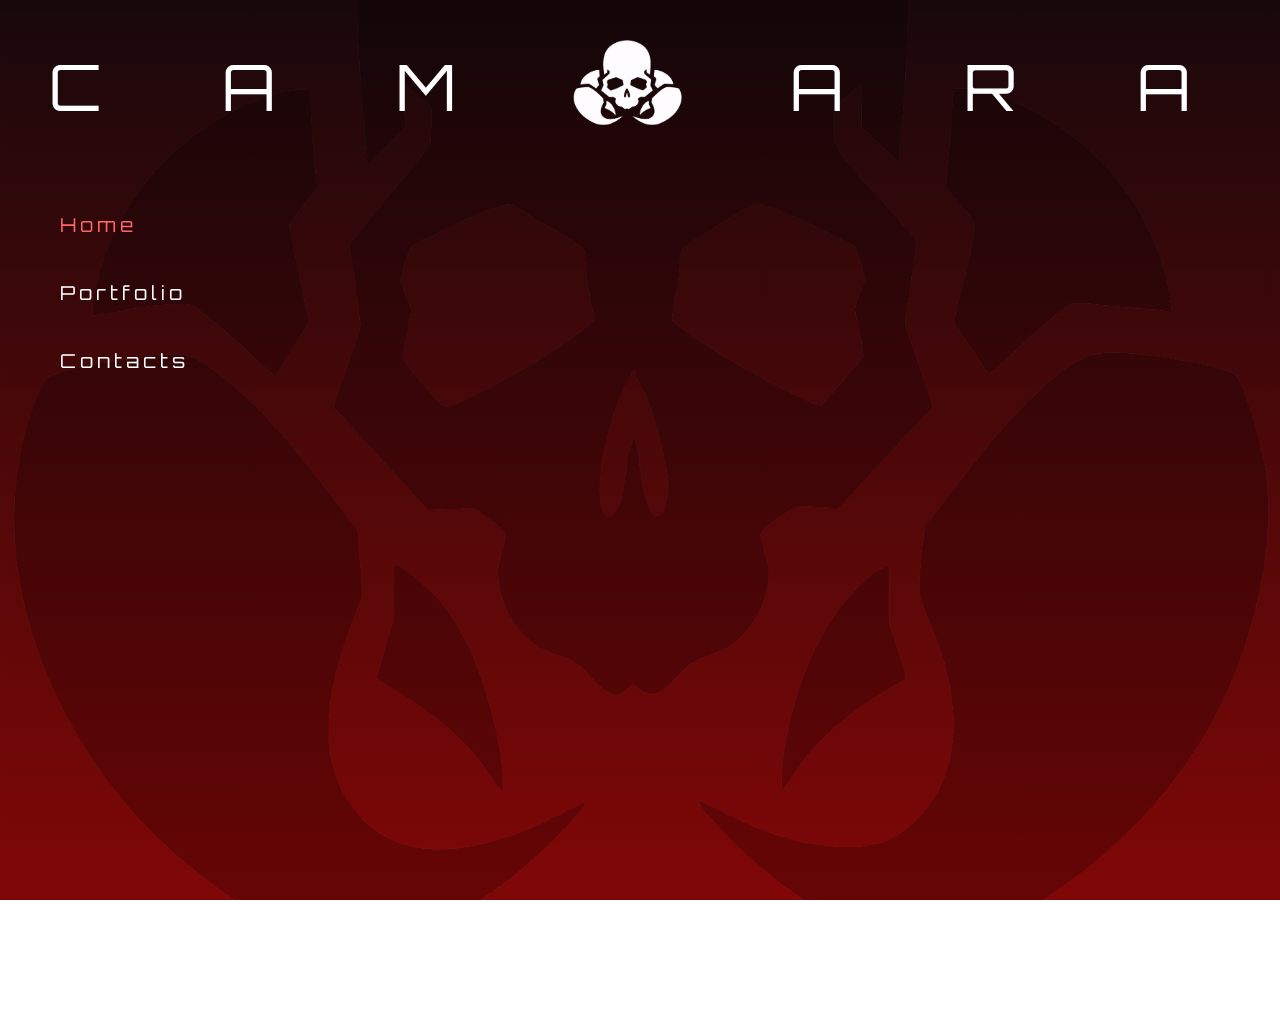
<file: index.html>
<!DOCTYPE html>
<html lang="en">
<head>
  <meta charset="UTF-8">
  <title>CAMARA Homepage</title>
  <link href="https://fonts.googleapis.com/css2?family=Orbitron:wght@500&display=swap" rel="stylesheet">
  <link rel="stylesheet" href="styles.css">
</head>
<body class="home-page">
  <div class="background-logo">
    <img src="overallimages/logoback.png" alt="Decorative Logo">
  </div>
  
  <div class="top-nav">
    <span>C</span>
    <span>A</span>
    <span>M</span>
    <img class="logo" src="overallimages/logo.gif" alt="CAMARA Logo">
    <span>A</span>
    <span>R</span>
    <span>A</span>
  </div>
  <div class="main-content">
    <div class="sidebar">
      <div class="selected">Home</div>
      <a href="Portfolio.html">Portfolio</a>
      <a href="Contacts.html">Contacts</a>
    </div>
    <div class="layout-wrapper">
      <div class="profiles">
        <div class="profile-circle left">
          <img src="homeimages/ME1.png" alt="Bio" />
          <div class="profile-label">BIO</div>
        </div>
        <div class="profile-circle middle" id="education-circle">
          <img src="homeimages/ME2.png" alt="Education" />
          <div class="profile-label">EDUCATION</div>
        </div>
        <div class="profile-circle right">
          <img src="homeimages/ME3.png" alt="Skills" />
          <div class="profile-label">SKILLS</div>
        </div>
        <!-- Info boxes as siblings, with lower z-index -->
        <div class="info-box bio-info">
          <ul>
            <li><br><br><br><br><br><br><br><br><br><br>25 Year old from Madeira with a love for Animation and Photography.</li>
            <li>Gamer on the free times</li>
          </ul>
        </div>
        <div class="info-box education-info">
          <ul>
            <li>Artes Visuais - <b>Liceu Jaime Moniz</b></li>
            <li>Licenciatura em Design Multimédia - <b>Universidade da Beira Interior</b><br><br><br><br><br><br><br><br><br><br><br></li>
          </ul>
        </div>
        <div class="info-box skills-info">
          <ul>
            <li><br><br><br><br><br><br><br><br><br><br>3D Modeling / Animation</li>
            <li>2D Animation</li>
            <li>UI\UX Design</li>
            <li>Photoshop</li>
            <li>Photography</li>
          </ul>
        </div>
      </div>
    </div>
  </div>
  <script src="script.js"></script>
</body>
</html>
</file>
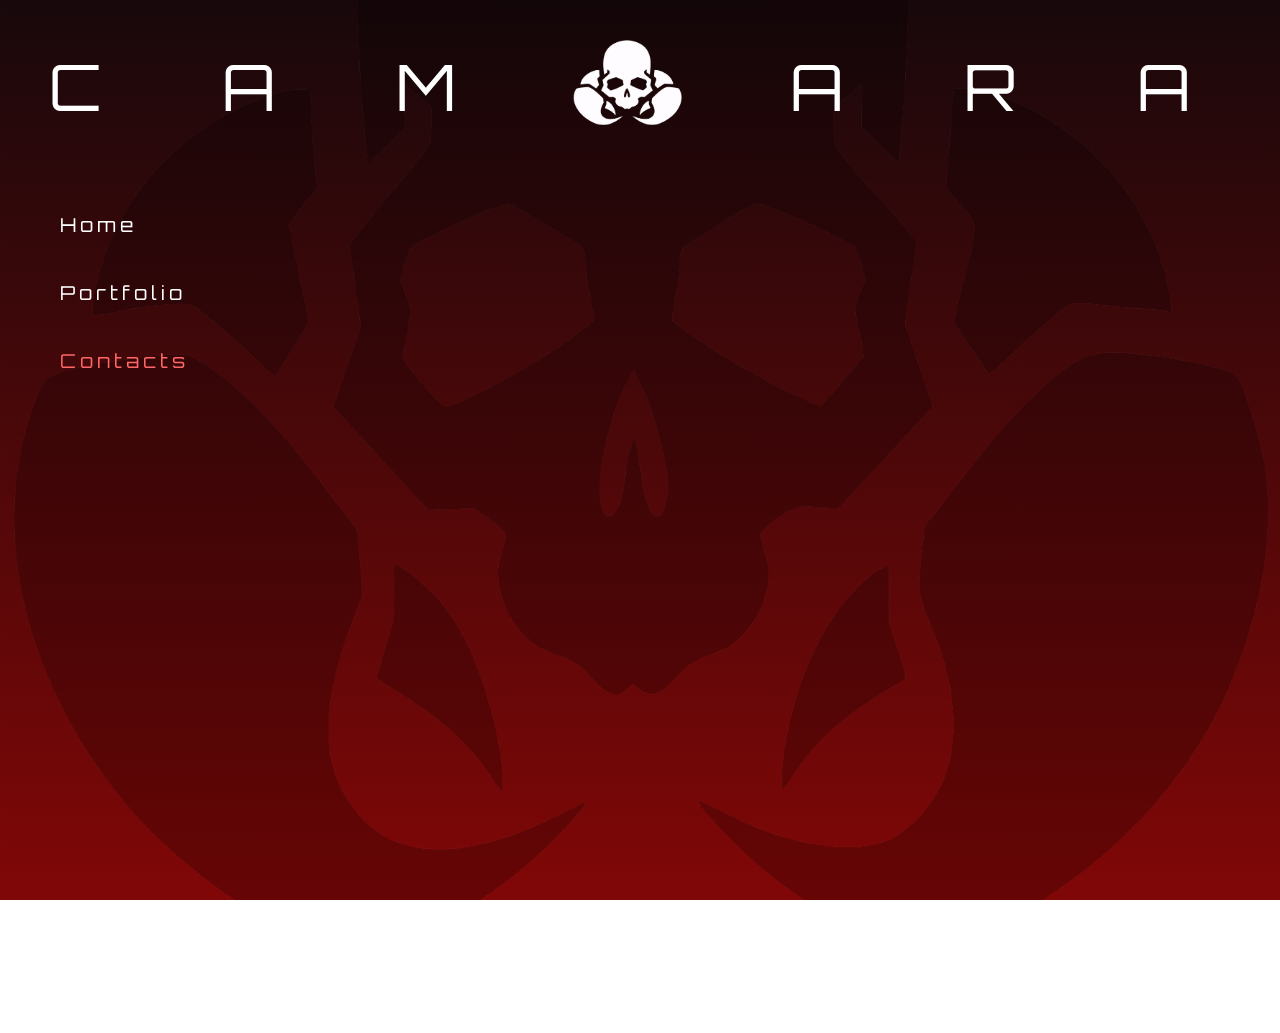
<file: Contacts.html>
<!DOCTYPE html>
<html lang="en">
<head>
  <meta charset="UTF-8">
  <title>Contacts - CAMARA</title>
  <link href="https://fonts.googleapis.com/css2?family=Orbitron:wght@500&display=swap" rel="stylesheet">
  <link rel="stylesheet" href="styles.css">
</head>
<body class="contacts-page">
  <div class="background-logo">
    <img src="overallimages/logoback.png" alt="Decorative Logo">
  </div>

  <div class="top-nav">
    <span>C</span>
    <span>A</span>
    <span>M</span>
    <img class="logo" src="overallimages/logo.gif" alt="CAMARA Logo">
    <span>A</span>
    <span>R</span>
    <span>A</span>
  </div>

  <div class="main-content">
    <div class="sidebar">
      <a href="index.html">Home</a>
      <a href="Portfolio.html">Portfolio</a>
      <div class="selected">Contacts</div>
    </div>

    <div class="layout-wrapper">
      <div class="contacts-wrapper">

        <!-- EMAIL -->
        <a href="mailto:jfrancisco1800g@gmail.com" class="contact-link">
          <div class="contact-bar">
            <div class="contact-bar-text">
              <img src="contimages/Mail.svg" alt="Email icon" class="contact-icon-inline">
              <span>J F R A N C I S C O 1 8 0 0 @ G M A I L . C O M</span>
            </div>
          </div>
        </a>

        <!-- INSTAGRAM -->
        <a href="https://www.instagram.com/designs.by.camara/" class="contact-link">
          <div class="contact-bar">
            <div class="contact-bar-text">
              <img src="contimages/Insta.svg" alt="Instagram icon" class="contact-icon-inline">
              <span>D E S I G N S . B Y . C A M A R A</span>
            </div>
          </div>
        </a>

        <!-- FIVERR -->
        <a href="https://www.fiverr.com/jfrancisco1800/" class="contact-link">
          <div class="contact-bar">
            <div class="contact-bar-text">
              <img src="contimages/Fiverr.svg" alt="Fiverr icon" class="contact-icon-inline">
              <span>J F R A N C I S C O 1 8 0 0</span>
            </div>
          </div>
        </a>

        <!-- TIKTOK -->
        <a href="https://www.tiktok.com/@jfrancisco1800?is_from_webapp=1&sender_device=pc" class="contact-link">
          <div class="contact-bar">
            <div class="contact-bar-text">
              <img src="contimages/Tiktok.svg" alt="TikTok icon" class="contact-icon-inline">
              <span>J F R A N C I S C O 1 8 0 0</span>
            </div>
          </div>
        </a>

      </div>
    </div>
  </div>

  <script src="script.js"></script>
</body>
</html>
</file>
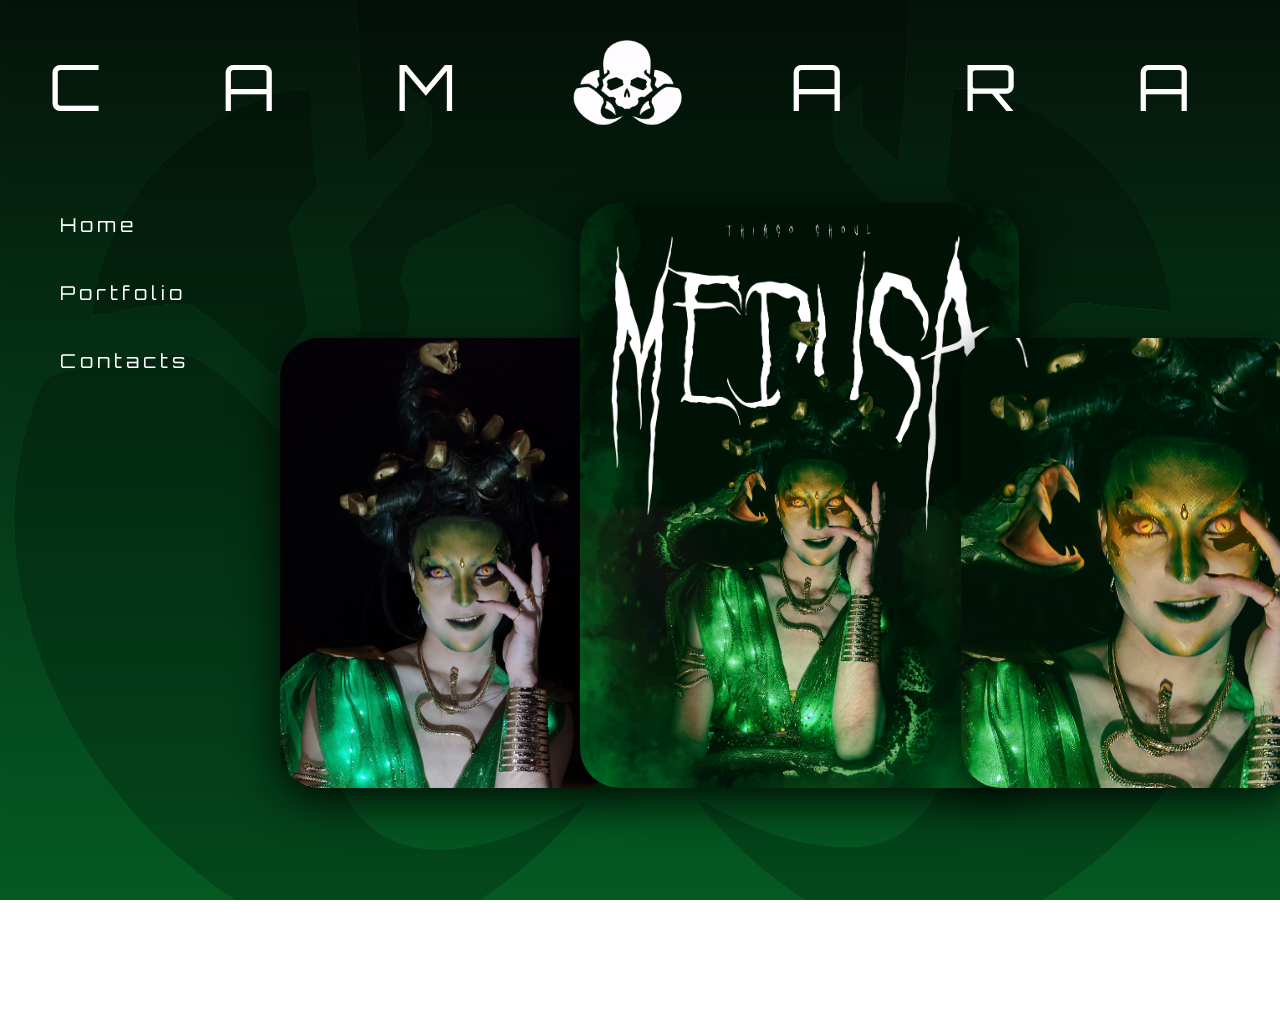
<file: Medusa.html>
<!DOCTYPE html>
<html lang="en">
<head>
  <meta charset="UTF-8">
  <title>Medusa - CAMARA</title>
  <link href="https://fonts.googleapis.com/css2?family=Orbitron:wght@500&display=swap" rel="stylesheet">
  <link rel="stylesheet" href="styles.css">
</head>
<body class="medusa-page-alt">
  <div class="background-logo">
    <img src="overallimages/logoback.png" alt="Decorative Logo">
  </div>

  
  <div class="top-nav">
    <span>C</span>
    <span>A</span>
    <span>M</span>
    <img class="logo" src="overallimages/logo.gif" alt="CAMARA Logo">
    <span>A</span>
    <span>R</span>
    <span>A</span>
  </div>

  <div class="main-content">
    <div class="sidebar">
      <a href="index.html">Home</a>
      <a href="Portfolio.html">Portfolio</a>
      <a href="Contacts.html">Contacts</a>
    </div>

    <div class="layout-wrapper medusa-layout-alt">
      <div class="medusa-gallery-alt">

        <!-- Left portrait -->
        <div class="medusa-frame-alt medusa-frame-left-alt">
          <img src="Medusaimg/raw.png"
               alt="Medusa left portrait" class="medusa-image-alt">
        </div>

        <!-- Center poster -->
        <div class="medusa-frame-alt medusa-frame-center-alt">
          <img src="Medusaimg/Thi.png"
               alt="Medusa poster" class="medusa-image-alt">
        </div>

        <!-- Right close-up -->
        <div class="medusa-frame-alt medusa-frame-right-alt">
          <img src="Medusaimg/close.png"
               alt="Medusa close-up" class="medusa-image-alt">
        </div>

      </div>
    </div>
  </div>

  <script src="script.js"></script>
</body>
</html>
</file>
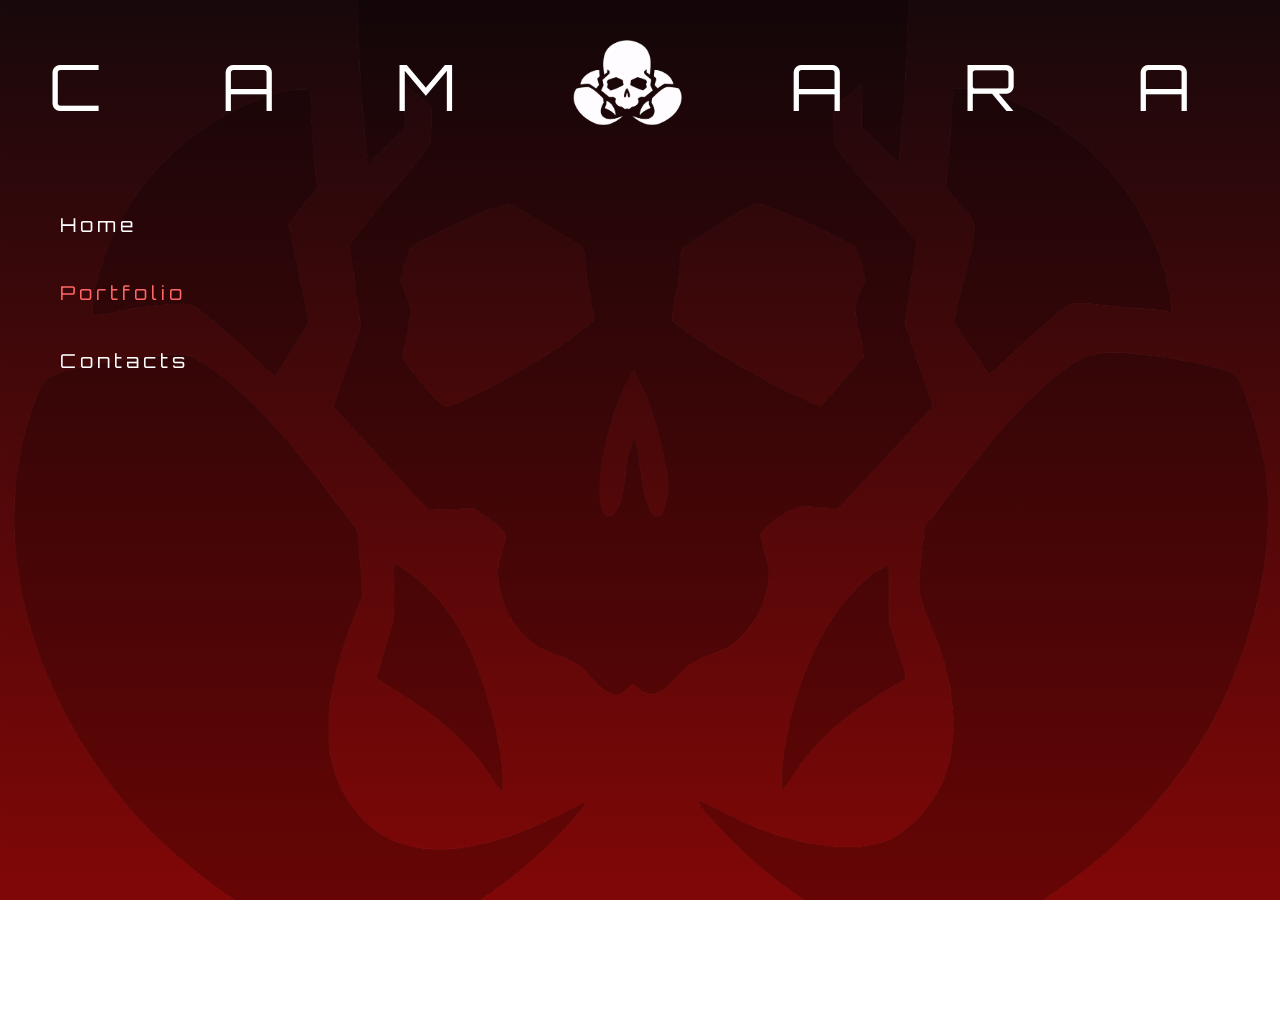
<file: Portfolio.html>
<!DOCTYPE html>
<html lang="en">
<head>
  <meta charset="UTF-8">
  <title>Portfolio - CAMARA</title>
  <link href="https://fonts.googleapis.com/css2?family=Orbitron:wght@500&display=swap" rel="stylesheet">
  <link rel="stylesheet" href="styles.css">
</head>
<body class="portfolio-page">
  <div class="background-logo">
    <img src="overallimages/logoback.png" alt="Decorative Logo">
  </div>

  
  <div class="top-nav">
    <span>C</span>
    <span>A</span>
    <span>M</span>
    <img class="logo" src="overallimages/logo.gif" alt="CAMARA Logo">
    <span>A</span>
    <span>R</span>
    <span>A</span>
  </div>
  <div class="main-content">
    <div class="sidebar">
      <a href="index.html">Home</a>
      <div class="selected">Portfolio</div>
      <a href="Contacts.html">Contacts</a>
    </div>
    <div class="layout-wrapper">
      <!-- Featured Case Study Panel (now a button to Feral.html) -->
      <a href="Feral.html" class="featured-link">
        <div class="featured-panel">
          <img src="portimages/Feral.png" alt="Feral Case Study" class="featured-img">
          <div class="featured-title">
            <h1>FERAL</h1>
            <span>Case Study</span>
          </div>
        </div>
      </a>

      <!-- Responsive Portfolio Grid -->
      <div class="portfolio-grid">
        <!-- MEDUSA card button -->
        <a href="Medusa.html" class="portfolio-link">
          <div class="portfolio-card">
            <img src="portimages/Drag.png" alt="Medusa" class="portfolio-img">
            <div class="portfolio-label">MEDUSA</div>
          </div>
        </a>

        <!-- ARTIFICIAL card button -->
        <a href="Artificial.html" class="portfolio-link">
          <div class="portfolio-card">
            <img src="portimages/Herba.png" alt="Artificial" class="portfolio-img">
            <div class="portfolio-label">ARTIFICIAL</div>
          </div>
        </a>

        <!-- THE ENTITY (no hover) -->
        <div class="portfolio-card entity-card">
          <img src="portimages/Serra.png" alt="The Entity" class="portfolio-img">
          <div class="portfolio-label">THE ENTITY</div>
        </div>

        <!-- MIDNIGHT SMILE (no hover) -->
        <div class="portfolio-card midnight-card">
          <img src="portimages/Pump.png" alt="Midnight Smile" class="portfolio-img">
          <div class="portfolio-label">MIDNIGHT<br>SMILE</div>
        </div>
      </div>
    </div>
  </div>
  <script src="script.js"></script>
</body>
</html>
</file>
<file: styles.css>
/* ===== GLOBAL ===== */

html, body {
  margin: 0;
  padding: 0;
  width: 100vw;
  height: 100vh;
  overflow: hidden; /* no scrollbars */
}

/* ==== OVERRIDES FOR FERAL PAGE SCROLL ==== */

/* override height + overflow for <html> when feral-page is active */
html.feral-page {
  height: auto;
  overflow-y: auto;
  overflow-x: hidden;
}

/* override height + overflow for <body> on feral page */
body.feral-page {
  background: linear-gradient(to bottom, #1a0127, #5d0c70);
  height: auto;
  overflow-y: auto;
  overflow-x: hidden;
}

body {
  background: linear-gradient(to bottom, #18080b, #810707);
  font-family: 'Orbitron', sans-serif;
  color: #fff;
}

/* Background logo */
.background-logo {
  position: fixed;
  top: 50%;
  left: 50%;
  transform: translate(-50%, -50%);
  z-index: -1;
  pointer-events: none;
  opacity: 0.20;
}
.background-logo img {
  width: 100vw;
  height: 100vh;
  display: block;
  filter: grayscale(100%) brightness(110%);
  user-select: none;
}

.layout-wrapper {
  width: 100%;
  max-width: 950px;
  margin: 0 auto;
  position: relative;
}

.top-nav {
  display: flex;
  justify-content: center;
  align-items: center;
  padding: 40px 80px 0 80px;
  font-size: 4rem;
  letter-spacing: 0rem;
}
.top-nav span {
  margin: 0 40px;
  letter-spacing: 2.5rem;
}
.logo {
  margin: 0 50px;
  height: 5.8rem;
  width: auto;
  display: inline-block;
  vertical-align: middle;
  position: relative;
  left: -15px;
}

/* main content gets fixed height under nav */
.main-content {
  display: flex;
  flex-direction: row;
  width: 96%;
  margin-top: 80px;
  height: calc(100vh - 80px);
  box-sizing: border-box;
}

/* SIDEBAR BUTTONS */
.sidebar {
  display: flex;
  flex-direction: column;
  align-items: flex-start;
  min-width: 180px;
  padding-left: 60px;
  padding-right: 40px;
  gap: 44px;
  font-size: 1.2rem;
  letter-spacing: 0.25rem;
}

.sidebar div,
.sidebar a {
  color: #fff;
  font-family: 'Orbitron', sans-serif;
  letter-spacing: 0.25rem;
  font-size: 1.2rem;
  text-decoration: none;
  cursor: pointer;
  transition: color 0.2s;
  display: block;
  margin: 0;
  padding: 0;
  outline: none;
}

.sidebar div.selected {
  color: #ff6666;
  cursor: default;
}

.sidebar div:not(.selected):hover,
.sidebar a:hover,
.sidebar a:focus {
  color: #ff2d2d;
}

/* Medusa page: make menu hover bright green instead of red */
.medusa-page-alt .sidebar div:not(.selected):hover,
.medusa-page-alt .sidebar a:hover,
.medusa-page-alt .sidebar a:focus {
  color: #3bff5a !important;
}

/* Sidebar links: fix underline/focus/flicker */
.sidebar a:visited {
  color: #fff;
  text-decoration: none;
}
.sidebar a:focus {
  outline: none;
  color: #ff2d2d;
  text-decoration: none;
}
.sidebar a:hover,
.sidebar a:focus {
  color: #ff2d2d !important;
  text-decoration: none;
  outline: none;
}

/* ===== HOME PAGE PROFILES ===== */

.profiles {
  position: relative;
  width: 100%;
  display: flex;
  justify-content: space-between;
  align-items: flex-start;
}

.profile-circle {
  width: 230px;
  height: 230px;
  border-radius: 50%;
  margin-top: -20px;
  overflow: hidden;
  position: relative;
  background: #222;
  box-shadow: 0 4px 36px rgba(0,0,0,0.8);
  display: flex;
  align-items: flex-end;
  justify-content: center;
  z-index: 2;
}
.profile-circle.left,
.profile-circle.right {
  margin-top: -20px;
}
.profile-circle.middle {
  margin-top: 200px;
}

/* Info boxes: behind circles with z-index: 1 */
.info-box {
  position: absolute;
  width: 175px;
  min-height: 80px;
  background: rgba(255, 136, 136, 0.24);
  border-radius: 40px;
  z-index: 1;
  padding: 16px 25px;
  color: #fff;
  font-family: 'Orbitron', sans-serif;
  font-size: 0.7rem;
  text-align: left;
  letter-spacing: 0.2rem;
  pointer-events: auto;
  display: none;
}
.info-box ul {
  list-style-type: none;
  padding: 0;
  margin: 0;
}
.info-box ul li {
  margin-bottom: 10px;
}

.bio-info {
  left: 1px;
  top: 80px;
}
.education-info {
  left: 50%;
  top: 60px;
  transform: translateX(-50%);
}
.skills-info {
  right: 4px;
  top: 80px;
  left: auto;
}

/* Show info box on hover of corresponding circle or box */
.profile-circle.left:hover ~ .bio-info,
.bio-info:hover {
  display: block;
}
.profile-circle.middle:hover ~ .education-info,
.education-info:hover {
  display: block;
}
.profile-circle.right:hover ~ .skills-info,
.skills-info:hover {
  display: block;
}

/* Responsive styles */
@media (max-width: 900px) {
  .layout-wrapper {
    max-width: 100%;
  }
  .profiles {
    flex-direction: column;
    align-items: center;
    gap: 40px;
  }
  .bio-info,
  .skills-info,
  .education-info {
    left: 50% !important;
    transform: translateX(-50%);
    right: auto !important;
    top: 260px;
  }
}

/* Profile image effect */
.profile-circle img {
  width: 100%;
  height: 100%;
  object-fit: cover;
  filter: grayscale(100%);
  transition: filter 0.3s;
  position: relative;
  z-index: 2;
}
.profile-circle:hover img {
  filter: none;
}

/* Circle labels */
.profile-label {
  position: absolute;
  bottom: 54px;
  left: 50%;
  transform: translateX(-50%);
  width: 90%;
  text-align: center;
  letter-spacing: 0.5rem;
  color: #fff;
  font-size: 0.7rem;
  font-family: 'Orbitron', sans-serif;
  text-shadow: 0 0 6px #000;
  pointer-events: none;
  z-index: 3;
}

/* ===== PORTFOLIO PAGE ===== */

.featured-panel {
  width: 95%;
  aspect-ratio: 4.4 / 1;
  background: #222;
  border-radius: 36px;
  box-shadow: 0 8px 42px rgba(0,0,0,0.7);
  overflow: hidden;
  position: relative;
  margin-bottom: 30px;
  display: flex;
  flex-direction: column;
  justify-content: center;
  align-items: flex-start;
  padding-left: 46px;
}

/* make whole featured area clickable without changing text style */
.featured-link {
  display: block;
  text-decoration: none;
  color: inherit;
}

.featured-img,
.portfolio-img {
  width: 100%;
  height: 100%;
  object-fit: cover;
  display: block;
  filter: grayscale(100%);
  transition: filter 0.35s ease, transform 0.35s ease;
  position: absolute;
  top: 0;
  left: 0;
}

/* Hover: color and zoom in */
.featured-panel:hover .featured-img,
.portfolio-card:hover .portfolio-img {
  filter: grayscale(0%);
  transform: scale(1.08);
}

.featured-title {
  position: relative;
  z-index: 2;
  color: #fff;
  text-align: left;
  margin: 0;
  font-family: 'Orbitron', sans-serif;
}
.featured-title h1 {
  letter-spacing: 2.5rem;
  font-size: 3.2rem;
  margin: 0 0 12px 0;
}
.featured-title span {
  font-size: 1.2rem;
  letter-spacing: 0.6rem;
}

.portfolio-grid {
  width: 100%;
  display: grid;
  grid-template-columns: repeat(4, 1fr);
  gap: 2vw;
  margin-top: 30px;
  box-sizing: border-box;
  background: transparent;
  overflow: visible;
}

/* card button wrapper */
.portfolio-link {
  display: block;
  text-decoration: none;
  color: inherit;
}

.portfolio-card {
  width: 100%;
  aspect-ratio: 0.95 / 1;
  background: #111;
  border-radius: 26px;
  box-shadow: 0 4px 34px rgba(0,0,0,0.6);
  overflow: hidden;
  position: relative;
  display: flex;
  flex-direction: column;
  align-items: stretch;
  justify-content: flex-end;
  min-width: 180px;
}

.portfolio-img {
  width: 100%;
  aspect-ratio: 1.75 / 1.25;
  object-fit: cover;
  filter: grayscale(100%);
  transition: filter 0.3s;
}
.portfolio-card:hover .portfolio-img {
  filter: none;
}
.portfolio-label {
  font-size: 0.8rem;
  font-family: 'Orbitron', sans-serif;
  letter-spacing: 0.35rem;
  color: #fff;
  text-align: center;
  margin-bottom: 26px;
  margin-top: 16px;
  z-index: 2;
}

/* Disable hover effect for THE ENTITY and MIDNIGHT SMILE */
.portfolio-card.entity-card:hover .portfolio-img,
.portfolio-card.midnight-card:hover .portfolio-img {
  filter: grayscale(100%);
  transform: none;
}

/* ===== CONTACTS PAGE ===== */

.contacts-wrapper {
  width: 100%;
  max-width: 900px;
  margin: 80px auto 0 auto;
  display: flex;
  flex-direction: column;
  gap: 24px;
}

/* Whole bar */
.contact-bar {
  height: 110px;
  display: flex;
  align-items: center;
}

/* Text bar – gradient box that holds the icon + text */
.contact-bar-text {
  flex: 1;
  height: 110px;
  border-radius: 40px;
  background: linear-gradient(
    to right,
    rgba(0, 0, 0, 0.95),
    rgba(0, 0, 0, 0.45),
    rgba(0, 0, 0, 0.0)
  );
  display: flex;
  align-items: center;
  padding: 0 60px;
  font-family: 'Orbitron', sans-serif;
  font-size: 0.7rem;
  letter-spacing: 0.45rem;
  white-space: nowrap;
}

/* Icon inside the gradient box */
.contact-icon-inline {
  width: 70px;
  height: 70px;
  border-radius: 24px;
  background: #00000060;
  box-shadow: 0 6px 24px rgba(0,0,0,0.8);
  object-fit: contain;
  padding: 12px;
  margin-right: 40px;
}

/* keep packed contacts stack */
.contacts-page .contacts-wrapper {
  margin: 0 auto;
  max-width: 900px;
  display: flex;
  flex-direction: column;
  gap: 18px;
}
.contacts-page .contact-bar {
  height: 95px;
}
.contacts-page .contact-bar-text {
  height: 95px;
  padding: 0 40px;
  font-size: 0.65rem;
  letter-spacing: 0.40rem;
}
.contacts-page .contact-icon-inline {
  width: 60px;
  height: 60px;
  margin-right: 32px;
}

.contact-link {
  text-decoration: none;
  color: inherit;
  display: block;
}

/* Animation: initial off-screen state (contacts page only) */
.contacts-page .contact-bar {
  transform: translateX(80px);
  opacity: 0;
}

/* Animated state (in) */
.contacts-page .contact-bar.animate-in {
  animation: contactSlideIn 0.7s ease-out forwards;
}

/* Keyframes: slide from right and fade in */
@keyframes contactSlideIn {
  from {
    transform: translateX(80px);
    opacity: 0;
  }
  to {
    transform: translateX(0);
    opacity: 1;
  }
}

/* Stagger by link index (anchors wrap bars) */
.contacts-page .contacts-wrapper > a:nth-child(1) .contact-bar { animation-delay: 0s; }
.contacts-page .contacts-wrapper > a:nth-child(2) .contact-bar { animation-delay: 0.1s; }
.contacts-page .contacts-wrapper > a:nth-child(3) .contact-bar { animation-delay: 0.2s; }
.contacts-page .contacts-wrapper > a:nth-child(4) .contact-bar { animation-delay: 0.3s; }

/* Out animation: slide to the right and fade out */
.contacts-page .contact-bar.animate-out {
  animation: contactSlideOut 0.6s ease-in forwards;
}

@keyframes contactSlideOut {
  from {
    transform: translateX(0);
    opacity: 1;
  }
  to {
    transform: translateX(80px);
    opacity: 0;
  }
}

/* ===== PORTFOLIO IN ANIMATIONS ===== */

.portfolio-page .featured-panel {
  transform: translateX(80px);
  opacity: 0;
}
.portfolio-page .portfolio-grid {
  transform: translateY(80px);
  opacity: 0;
}
.portfolio-page .featured-panel.portfolio-animate-in {
  animation: portfolioFeaturedIn 0.7s ease-out forwards;
}
.portfolio-page .portfolio-grid.portfolio-animate-in {
  animation: portfolioGridIn 0.7s 0.15s ease-out forwards;
}
@keyframes portfolioFeaturedIn {
  from { transform: translateX(80px); opacity: 0; }
  to   { transform: translateX(0);   opacity: 1; }
}
@keyframes portfolioGridIn {
  from { transform: translateY(80px); opacity: 0; }
  to   { transform: translateY(0);   opacity: 1; }
}

/* ===== HOME PAGE IN ANIMATIONS ===== */

.home-page .profile-circle.left,
.home-page .profile-circle.right {
  transform: translateY(-80px);
  opacity: 0;
}
.home-page .profile-circle.middle {
  transform: translateY(80px);
  opacity: 0;
}
.home-page .profile-circle.home-animate-in {
  animation: homeCircleIn 0.7s ease-out forwards;
}
@keyframes homeCircleIn {
  from {
    transform: translateY(var(--start-offset, 0));
    opacity: 0;
  }
  to {
    transform: translateY(0);
    opacity: 1;
  }
}
.home-page .profile-circle.left,
.home-page .profile-circle.right {
  --start-offset: -80px;
}
.home-page .profile-circle.middle {
  --start-offset: 80px;
}
.home-page .profile-circle.left  { animation-delay: 0s;   }
.home-page .profile-circle.middle{ animation-delay: 0.1s; }
.home-page .profile-circle.right { animation-delay: 0.2s; }

/* ===== MEDUSA DETAIL PAGE (ALT CLASSES) ===== */

/* Green background just for this page */
body.medusa-page-alt {
  background: linear-gradient(to bottom, #04130a, #045a22);
}

/* Slightly wider content area for the three panels */
.medusa-layout-alt {
  max-width: 1200px;
  height: 100%;
  display: flex;
  align-items: flex-start;
}

/* Three-panel layout */
.medusa-gallery-alt {
  width: 100%;
  display: grid;
  grid-template-columns: 1fr 1.3fr 1fr;  /* middle larger */
  column-gap: 2.5vw;                     /* consistent horizontal gap */
  row-gap: 0;
  align-items: end;                       /* bottoms line up */
  margin-top: -10px;
}

/* Common frame styling */
.medusa-frame-alt {
  background: #020b06;
  border-radius: 40px;
  box-shadow: 0 12px 45px rgba(0,0,0,0.85);
  overflow: hidden;
  position: relative;
}

/* Side frames */
.medusa-frame-left-alt,
.medusa-frame-right-alt {
  height: 50vh;
  aspect-ratio: 3 / 4;
}

/* Center frame */
.medusa-frame-center-alt {
  height: 65vh;
  aspect-ratio: 3 / 4;
}

/* Images inside frames */
.medusa-image-alt {
  width: 100%;
  height: 100%;
  object-fit: cover;
  display: block;
}

/* Responsive stacking */
@media (max-width: 1000px) {
  .medusa-gallery-alt {
    grid-template-columns: 1fr;
    column-gap: 0;
    row-gap: 24px;
    margin-top: 40px;
  }

  .medusa-frame-left-alt,
  .medusa-frame-right-alt,
  .medusa-frame-center-alt {
    height: 50vh;
  }
}







/* Brown background just for Artificial page */
body.artificial-page {
  background: linear-gradient(to bottom, #2a1308, #8a4a18);
}

/* Center the strip and hide overflow */
.artificial-page .layout-wrapper.artificial-layout {
  max-width: 1100px;
  display: flex;
  align-items: flex-start;
  overflow: hidden;
  background: transparent;    /* ensure no box color */
}

/* Track that moves on drag */
.artificial-track {
  display: flex;
  gap: 32px;
  padding: 0px 0 40px;
  transform: translateX(0);
  cursor: grab;
  transition: transform 0.25s ease-out;
  background: transparent;    /* no visible box behind items */
  box-shadow: none;           /* if you had a shadow, remove it */
}

/* All items: same square size, same position */
.artificial-item {
  width: 430px;          /* bigger than 260px */
  aspect-ratio: 1 / 1;   /* stays a square */
  border-radius: 26px;
  overflow: hidden;
  background: #bc5f56;
  box-shadow: 0 10px 40px rgba(0, 0, 0, 0);
  flex-shrink: 0;
  transform-origin: center center;
  transform: none;
  opacity: 1;
  transition: transform 0.3s ease, opacity 0.3s ease;
}

/* Images fill their squares */
.artificial-img {
  width: 100%;
  height: 100%;
  object-fit: cover;
  display: block;
}

/* Drag state */
.artificial-track.dragging {
  cursor: grabbing;
  transition: none;
}
.artificial-track.dragging .artificial-item {
  transition: none;
}

/* Optional: slightly smaller on narrow screens */
@media (max-width: 900px) {
  .artificial-item {
    width: 210px;
  }
}


/* Artificial page: menu hover light brown instead of red */
.artificial-page .sidebar div:not(.selected):hover,
.artificial-page .sidebar a:hover,
.artificial-page .sidebar a:focus {
  color: #e9b17a !important;  /* light brown */
}












/* ===== FERAL PAGE (SCROLL) ===== */

/* Purple background just for this page, allow scroll */
/* ===== FERAL CASE STUDY PAGE ===== */

/* Purple gradient and allow scroll only on feral page */
body.feral-page {
  background: linear-gradient(to bottom, #1a0127, #5d0c70);
  height: auto;              /* override global 100vh */
  overflow-y: auto;          /* enable vertical scroll */
  overflow-x: hidden;
}

/* Let main content grow on feral page */
html.feral-page,
body.feral-page {
  height: auto;
}

/* main-content: remove fixed height so it can scroll */
.feral-page .main-content {
  height: auto;
  align-items: flex-start;
}

/* layout-wrapper: only gallery in normal flow; character is fixed */
.feral-page .layout-wrapper.feral-layout {
  max-width: 1200px;
  margin: 0 auto 80px;
  padding: 0 40px;
  box-sizing: border-box;
  display: block;           /* no grid; gallery takes full width */
  position: relative;
}

/* Gallery holds rows */
.feral-gallery {
  display: flex;
  flex-direction: column;
  gap: 32px;
  position: relative;
  z-index: 1;
}

/* Rows inside the gallery */
.feral-row {
  display: grid;
  gap: 24px;
}

/* Row-specific column setups */
.feral-row-1 {
  grid-template-columns: 1.4fr 0.9fr;   /* wide horizontal + vertical */
}

.feral-row-2 {
  grid-template-columns: 1fr 1fr 0.9fr; /* two squares + vertical */
}

.feral-row-3 {
  grid-template-columns: 1.4fr 0.9fr;   /* wide horizontal + vertical */
}

/* Base panel styling */
.feral-panel {
  width: 100%;
  border-radius: 36px;
  overflow: hidden;
  box-shadow: 0 10px 42px rgba(0,0,0,0.7);
  background: #15071f;
}

/* Shape variants */
.feral-panel-horizontal {
  aspect-ratio: 14 / 9;    /* horizontal rectangle */
}

.feral-panel-square {
  aspect-ratio: 2.6 / 2;     /* square */
}

.feral-panel-vertical {
  aspect-ratio: 3 / 3;     /* vertical rectangle */
}

/* Images respect their panel shapes */
.feral-panel img {
  width: 100%;
  height: 100%;
  object-fit: cover;
  display: block;
}

/* Character: big, bottom-right, fixed over the scrolling content */
.feral-character {
  position: fixed;
  right: -18vw;        /* partly off the right edge */
  bottom: -1vh;        /* sitting near/below bottom edge */
  z-index: 20;         /* above gallery and other content */
  pointer-events: none;
}

.feral-character img {
  width: 65vw;         /* overall size of character */
  max-width: 700px;    /* optional clamp */
  height: auto;
  object-fit: contain;
  display: block;
}

/* Responsive: avoid extreme cutoff on narrow screens */
@media (max-width: 900px) {
  .feral-page .layout-wrapper.feral-layout {
    padding: 0 20px;
  }

  .feral-row-1,
  .feral-row-2,
  .feral-row-3 {
    grid-template-columns: 1fr;  /* stack all shapes on small screens */
  }

  .feral-character {
    right: -8vw;
    bottom: -4vh;
  }

  .feral-character img {
    width: 80vw;
    max-width: none;
  }
}


/* Feral page: menu hover bright purple instead of red */
.feral-page .sidebar div:not(.selected):hover,
.feral-page .sidebar a:hover,
.feral-page .sidebar a:focus {
  color: #e07bff !important; /* bright purple */
}
</file>
